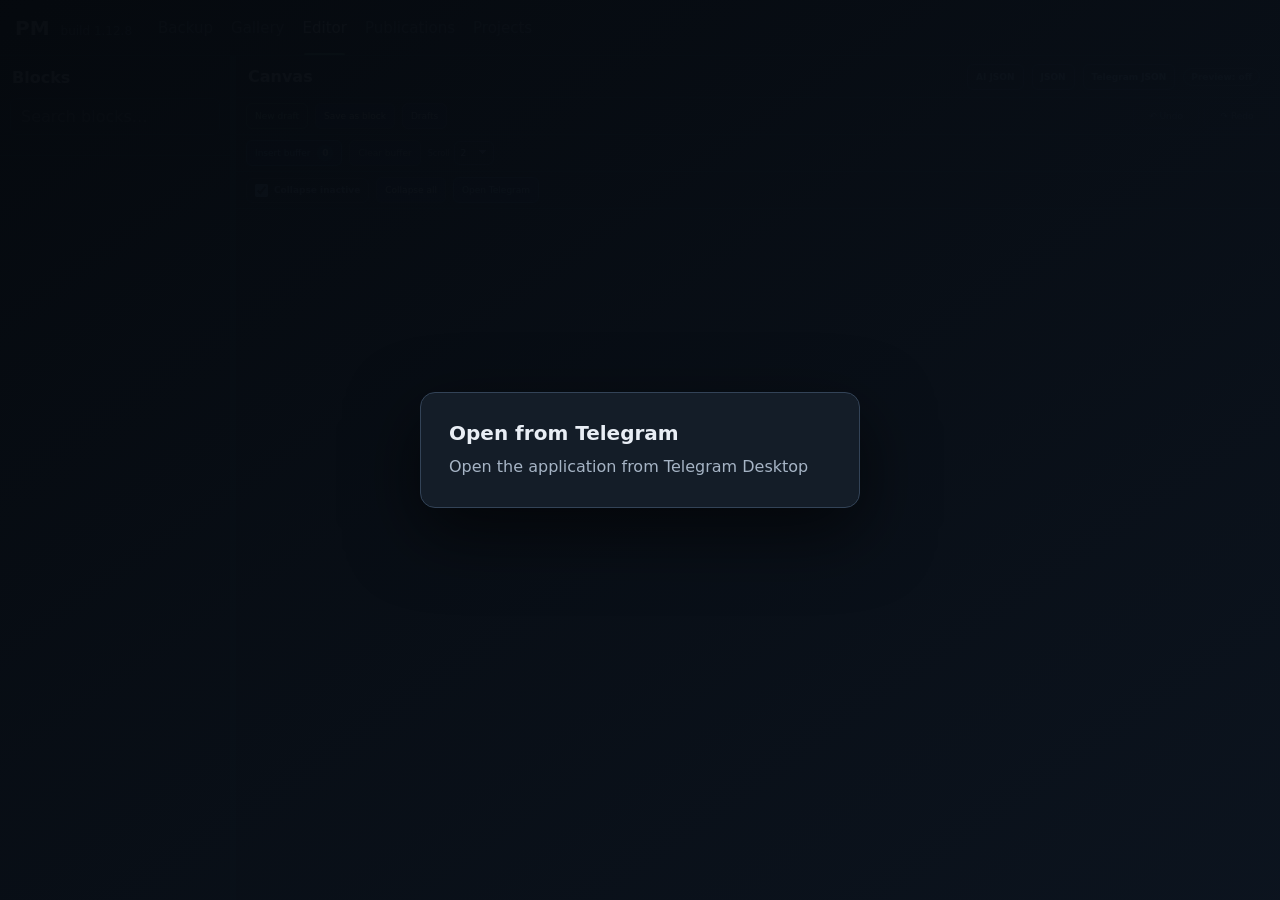
<file: index.html>
<!DOCTYPE html>

<html lang="en">
<head>
<meta charset="utf-8"/>
<meta content="width=device-width,initial-scale=1" name="viewport"/>
<meta content="no-cache, no-store, must-revalidate" http-equiv="Cache-Control"/>
<meta content="no-cache" http-equiv="Pragma"/>
<meta content="0" http-equiv="Expires"/>
<meta content="1.12.8" name="rmb-build"/>
<title>PM</title>
<script src="https://telegram.org/js/telegram-web-app.js?63"></script>
<script src="./js/theme-init.js?v=1.9.8"></script>
<link href="./assets/post-manipulator.png" rel="icon" type="image/png"/>
<link href="./assets/post-manipulator.png" rel="apple-touch-icon"/>
<link href="./style.css?v=1.12.8" rel="stylesheet"/>
</head>
<body data-app-locked="true">
<div aria-hidden="true" id="appShell" inert>
<header class="topbar">
<div class="topbar-left">
<div class="brand"><button class="brand-settings-trigger" data-i18n-aria-label="html.openPostManipulatorSettings" data-i18n-title="html.openSettings" id="openSettingsFromBrand" type="button"><strong>PM</strong></button>

<span class="muted">build 1.12.8</span>
</div>
<nav class="top-tabs" data-i18n-aria-label="html.postManipulatorSections">

<button class="top-tab backup-tab" data-i18n="html.backup" data-i18n-title="html.createAndSendBackup" id="createTelegramBackup" type="button"></button>
<button aria-selected="false" class="top-tab" data-i18n="html.gallery" data-tab="gallery"></button>
<button aria-selected="true" class="top-tab active" data-i18n="html.editor" data-tab="editor"></button>
<button aria-selected="false" class="top-tab" data-i18n="html.publications" data-tab="publications"></button>
<button aria-selected="false" class="top-tab" data-i18n="html.projects" data-tab="project"></button>
</nav>
</div>
<div class="topbar-network" id="appNetPanel"></div>
</header>
<main class="workspace">
<section class="tab-page settings-page" data-tab-page="settings"><div class="settings-shell" id="telegramSettings">
<div class="settings-layout">
<aside class="settings-sidebar" data-i18n-aria-label="html.settingsSections">
<div class="settings-sidebar-head">
<div class="settings-sidebar-title" data-i18n="html.settings"></div>
<div class="settings-sidebar-subtitle">PM</div>
</div>
<nav class="settings-sections">
<button aria-selected="true" class="settings-section-button active" data-i18n="html.general" data-settings-section="general" type="button"></button>
<button aria-selected="false" class="settings-section-button" data-i18n="html.fonts" data-settings-section="fonts" type="button"></button>
</nav>
</aside>
<section class="settings-content">
<div class="settings-panel active" data-settings-panel="general">
<div class="settings-content-head">
<div>
<h1 data-i18n="html.general"></h1>
<p data-i18n="html.generalSettingsDescription"></p>
</div>
<div class="runtime-pill" data-i18n="html.stopped" data-state="stopped" id="tgRuntimeStatus"></div>
</div>
<div class="settings-cards"><section class="settings-card">
<h2 data-i18n="html.language"></h2>
<label class="settings-field"><span data-i18n="html.interfaceLanguage"></span><select id="appLanguagePreference"><option data-i18n="html.languageTelegram" value="auto"></option><option data-i18n="html.languageRussian" value="ru"></option><option data-i18n="html.languageEnglish" value="en"></option></select></label>
<p class="settings-hint" data-i18n="html.languageHint"></p>
</section><section class="settings-card">
<h2 data-i18n="html.appearance"></h2>
<label class="settings-field"><span data-i18n="html.interfaceTheme"></span><select id="appThemePreference"><option data-i18n="html.themeLight" value="light"></option><option data-i18n="html.themeDark" value="dark"></option><option data-i18n="html.themeTelegram" value="auto"></option></select></label>
<p class="settings-hint" data-i18n="html.themeHint"></p>
</section><section class="settings-card">
<h2 data-i18n="html.localData"></h2>
<div class="settings-state" data-i18n="html.checkingStorageProtection" id="storagePersistenceState"></div>
<div class="settings-meta" id="storagePersistenceUsage"></div>
<div class="settings-actions"><button class="primary" data-i18n="html.protectLocalData" id="requestPersistentStorage" type="button"></button></div>
<p class="settings-hint" data-i18n="html.persistentStorageHint"></p>
</section><section class="settings-card">
<h2 data-i18n="html.backups"></h2>
<div class="settings-state" data-i18n="html.lastPinnedBackupNotChecked" id="telegramBackupState"></div>
<div class="settings-actions">
<button class="primary" data-i18n="html.checkPinned" id="telegramBackupCheckPinned" type="button"></button>
<button data-i18n="html.restoreFromFile" id="telegramBackupRestoreManual" type="button"></button>
</div>
<label class="toggle-line"><input id="automaticPublicationBackups" type="checkbox"/> <span data-i18n="html.automaticPublicationBackups"></span></label>
<p class="settings-hint" data-i18n="html.backupHint"></p>
<p class="settings-hint" data-i18n="html.automaticPublicationBackupsHint"></p>
</section><section class="settings-card">
<h2 data-i18n="html.botAndLongPolling"></h2>
<div class="settings-meta" data-i18n="html.tokenNotSet" id="tgTokenStored"></div>
<div class="settings-meta" data-i18n="html.botNotVerified" id="tgBotIdentity"></div>
<div class="settings-actions settings-runtime-actions">
<button class="primary" data-i18n="html.start" id="tgStart"></button>
<button data-i18n="html.stop" id="tgStop"></button>
<button data-i18n="html.disableWebhook" id="tgClearWebhook"></button>
<button class="settings-action-end" data-i18n="html.openBotFather" id="tgOpenBotFather"></button>
</div>
<p class="settings-hint" data-i18n="html.tokenStorageHint"></p>
<p class="settings-hint" data-i18n="html.longPollingHint"></p>
</section><section class="settings-card">
<h2 data-i18n="html.owner"></h2>
<div class="settings-state" data-i18n="html.ownerNotLinked" id="tgOwnerState"></div>
<div class="settings-actions">
<button class="danger" data-i18n="html.unlinkOwner" hidden="" id="tgUnbindOwner"></button>
</div>
<p class="settings-hint" data-i18n="html.ownerHint"></p>
</section><section class="settings-card">
<h2 data-i18n="html.acceptFromOwner"></h2>
<div class="check-grid">
<label><input data-owner-media="photo" type="checkbox"/> <span data-i18n="html.photo"></span></label>
<label><input data-owner-media="video" type="checkbox"/> <span data-i18n="html.video"></span></label>
<label><input data-owner-media="audio" type="checkbox"/> <span data-i18n="html.audio"></span></label>
<label><input data-owner-media="voice" type="checkbox"/> <span data-i18n="html.voice"></span></label>
<label><input data-owner-media="document" type="checkbox"/> <span data-i18n="html.files"></span></label>
</div>
<p class="settings-hint" data-i18n="html.ownerMediaHint"></p>
</section><section class="settings-card">
<h2 data-i18n="html.messagePreview"></h2>
<div class="settings-state" data-i18n="html.livePreviewUnavailable" id="tgPreviewChannelState"></div>
<label class="toggle-line"><input id="tgLivePreview" type="checkbox"/> <span data-i18n="html.currentRichMessageLivePreview"></span></label>
<div class="settings-meta" data-i18n="html.livePreviewNotSynced" id="tgPreviewStatus"></div>
<div class="settings-actions">
<button data-i18n="html.syncNow" id="tgPreviewSync"></button>
<button data-i18n="html.openPreview" id="tgPreviewOpen"></button>
</div>
<p class="settings-hint" data-i18n="html.livePreviewHint"></p>
</section><section class="settings-card">
<h2 data-i18n="html.telegramNavigation"></h2>
<label class="toggle-line"><input id="tgNativeIntegration" type="checkbox"/> <span data-i18n="html.useNativeTelegramClient"></span></label>
<p class="settings-hint" data-i18n="html.telegramNavigationHint"></p>
</section><section class="settings-card">
<h2 data-i18n="html.networkIndicator"></h2>
<label class="toggle-line"><input id="networkPanelStartExpanded" type="checkbox"/> <span data-i18n="html.expandNetworkIndicatorOnLaunch"></span></label>
<p class="settings-hint" data-i18n="html.networkIndicatorHint"></p>
</section><section class="settings-card settings-card-wide">
<h2 data-i18n="html.sseGatewayTest"></h2>
<label class="settings-field">
<span data-i18n="html.sseBaseUrl"></span>
<input autocomplete="off" data-i18n-placeholder="html.sseBaseUrlPlaceholder" id="sseBaseUrl" inputmode="url" spellcheck="false" type="url"/>
</label>
<div class="settings-state" data-state="idle" id="sseProbeStatus"></div>
<div class="settings-meta" hidden="" id="sseProbeLastEvent"></div>
<div class="settings-actions">
<button class="primary" data-i18n="html.connectSse" id="sseConnect" type="button"></button>
<button data-i18n="html.sendTestPost" id="ssePushTest" type="button"></button>
<button data-i18n="html.disconnectSse" disabled="" id="sseDisconnect" type="button"></button>
</div>
<p class="settings-hint" data-i18n="html.sseGatewayHint"></p>
</section><section class="settings-card">
<h2 data-i18n="html.previewChannel"></h2>
<div class="settings-state" data-i18n="html.slotAvailable" id="tgChannelState"></div>
<div class="settings-actions">
<button class="primary" data-i18n="html.linkManually" id="tgStartChannelBind"></button>
<button class="danger" data-i18n="html.unlinkChannel" hidden="" id="tgUnbindChannel"></button>
</div>
<div class="binding-box" hidden="" id="tgChannelBindingBox">
<div class="settings-actions">
<a class="button-link" data-i18n="html.addBotAsAdministrator" href="#" id="tgAddToChannelLink" rel="noreferrer" target="_blank"></a>
</div>
<label class="settings-field">
<span data-i18n="html.confirmationCode"></span>
<div class="inline-field">
<input id="tgChannelBindCode" readonly=""/>
<button data-i18n="html.copy" id="tgCopyChannelCode"></button>
</div>
</label>
<div class="settings-meta" id="tgChannelCandidate"></div>
<button data-i18n="html.cancelLinking" id="tgCancelChannelBind"></button>
<p class="settings-hint" data-i18n="html.previewChannelHint"></p>
</div>
</section></div>
</div>
<div class="settings-panel" data-settings-panel="fonts">
<div class="settings-content-head">
<div>
<h1 data-i18n="html.fonts"></h1>
<p data-i18n="html.fontSettingsDescription"></p>
</div>
</div>
<div class="settings-cards"><section class="settings-card font-size-settings-card">
<h2 data-i18n="html.fontSizeScale"></h2>
<p class="settings-hint font-size-settings-hint" data-i18n="html.fontSizeScaleHint"></p>
<div class="font-size-settings-grid">
<label class="font-size-field" data-font-size-preview="7"><strong data-i18n="html.fontSize7Label"></strong><code>--font-size-7</code><span class="font-size-field-controls"><span aria-hidden="true" class="font-size-preview">Aa</span><span class="font-size-input"><input data-font-size-token="7" inputmode="decimal" max="96" min="6" step="0.5" type="number"/><span>px</span></span></span></label>
<label class="font-size-field" data-font-size-preview="8"><strong data-i18n="html.fontSize8Label"></strong><code>--font-size-8</code><span class="font-size-field-controls"><span aria-hidden="true" class="font-size-preview">Aa</span><span class="font-size-input"><input data-font-size-token="8" inputmode="decimal" max="96" min="6" step="0.5" type="number"/><span>px</span></span></span></label>
<label class="font-size-field" data-font-size-preview="9"><strong data-i18n="html.fontSize9Label"></strong><code>--font-size-9</code><span class="font-size-field-controls"><span aria-hidden="true" class="font-size-preview">Aa</span><span class="font-size-input"><input data-font-size-token="9" inputmode="decimal" max="96" min="6" step="0.5" type="number"/><span>px</span></span></span></label>
<label class="font-size-field" data-font-size-preview="10"><strong data-i18n="html.fontSize10Label"></strong><code>--font-size-10</code><span class="font-size-field-controls"><span aria-hidden="true" class="font-size-preview">Aa</span><span class="font-size-input"><input data-font-size-token="10" inputmode="decimal" max="96" min="6" step="0.5" type="number"/><span>px</span></span></span></label>
<label class="font-size-field" data-font-size-preview="11"><strong data-i18n="html.fontSize11Label"></strong><code>--font-size-11</code><span class="font-size-field-controls"><span aria-hidden="true" class="font-size-preview">Aa</span><span class="font-size-input"><input data-font-size-token="11" inputmode="decimal" max="96" min="6" step="0.5" type="number"/><span>px</span></span></span></label>
<label class="font-size-field" data-font-size-preview="12"><strong data-i18n="html.fontSize12Label"></strong><code>--font-size-12</code><span class="font-size-field-controls"><span aria-hidden="true" class="font-size-preview">Aa</span><span class="font-size-input"><input data-font-size-token="12" inputmode="decimal" max="96" min="6" step="0.5" type="number"/><span>px</span></span></span></label>
<label class="font-size-field" data-font-size-preview="13"><strong data-i18n="html.fontSize13Label"></strong><code>--font-size-13</code><span class="font-size-field-controls"><span aria-hidden="true" class="font-size-preview">Aa</span><span class="font-size-input"><input data-font-size-token="13" inputmode="decimal" max="96" min="6" step="0.5" type="number"/><span>px</span></span></span></label>
<label class="font-size-field" data-font-size-preview="14"><strong data-i18n="html.fontSize14Label"></strong><code>--font-size-14</code><span class="font-size-field-controls"><span aria-hidden="true" class="font-size-preview">Aa</span><span class="font-size-input"><input data-font-size-token="14" inputmode="decimal" max="96" min="6" step="0.5" type="number"/><span>px</span></span></span></label>
<label class="font-size-field" data-font-size-preview="15"><strong data-i18n="html.fontSize15Label"></strong><code>--font-size-15</code><span class="font-size-field-controls"><span aria-hidden="true" class="font-size-preview">Aa</span><span class="font-size-input"><input data-font-size-token="15" inputmode="decimal" max="96" min="6" step="0.5" type="number"/><span>px</span></span></span></label>
<label class="font-size-field" data-font-size-preview="16"><strong data-i18n="html.fontSize16Label"></strong><code>--font-size-16</code><span class="font-size-field-controls"><span aria-hidden="true" class="font-size-preview">Aa</span><span class="font-size-input"><input data-font-size-token="16" inputmode="decimal" max="96" min="6" step="0.5" type="number"/><span>px</span></span></span></label>
<label class="font-size-field" data-font-size-preview="17"><strong data-i18n="html.fontSize17Label"></strong><code>--font-size-17</code><span class="font-size-field-controls"><span aria-hidden="true" class="font-size-preview">Aa</span><span class="font-size-input"><input data-font-size-token="17" inputmode="decimal" max="96" min="6" step="0.5" type="number"/><span>px</span></span></span></label>
<label class="font-size-field" data-font-size-preview="18"><strong data-i18n="html.fontSize18Label"></strong><code>--font-size-18</code><span class="font-size-field-controls"><span aria-hidden="true" class="font-size-preview">Aa</span><span class="font-size-input"><input data-font-size-token="18" inputmode="decimal" max="96" min="6" step="0.5" type="number"/><span>px</span></span></span></label>
<label class="font-size-field" data-font-size-preview="20"><strong data-i18n="html.fontSize20Label"></strong><code>--font-size-20</code><span class="font-size-field-controls"><span aria-hidden="true" class="font-size-preview">Aa</span><span class="font-size-input"><input data-font-size-token="20" inputmode="decimal" max="96" min="6" step="0.5" type="number"/><span>px</span></span></span></label>
<label class="font-size-field" data-font-size-preview="22"><strong data-i18n="html.fontSize22Label"></strong><code>--font-size-22</code><span class="font-size-field-controls"><span aria-hidden="true" class="font-size-preview">Aa</span><span class="font-size-input"><input data-font-size-token="22" inputmode="decimal" max="96" min="6" step="0.5" type="number"/><span>px</span></span></span></label>
<label class="font-size-field" data-font-size-preview="24"><strong data-i18n="html.fontSize24Label"></strong><code>--font-size-24</code><span class="font-size-field-controls"><span aria-hidden="true" class="font-size-preview">Aa</span><span class="font-size-input"><input data-font-size-token="24" inputmode="decimal" max="96" min="6" step="0.5" type="number"/><span>px</span></span></span></label>
<label class="font-size-field" data-font-size-preview="26"><strong data-i18n="html.fontSize26Label"></strong><code>--font-size-26</code><span class="font-size-field-controls"><span aria-hidden="true" class="font-size-preview">Aa</span><span class="font-size-input"><input data-font-size-token="26" inputmode="decimal" max="96" min="6" step="0.5" type="number"/><span>px</span></span></span></label>
<label class="font-size-field" data-font-size-preview="34"><strong data-i18n="html.fontSize34Label"></strong><code>--font-size-34</code><span class="font-size-field-controls"><span aria-hidden="true" class="font-size-preview">Aa</span><span class="font-size-input"><input data-font-size-token="34" inputmode="decimal" max="96" min="6" step="0.5" type="number"/><span>px</span></span></span></label>
<label class="font-size-field" data-font-size-preview="54"><strong data-i18n="html.fontSize54Label"></strong><code>--font-size-54</code><span class="font-size-field-controls"><span aria-hidden="true" class="font-size-preview">Aa</span><span class="font-size-input"><input data-font-size-token="54" inputmode="decimal" max="96" min="6" step="0.5" type="number"/><span>px</span></span></span></label>
</div>
<div class="settings-actions"><button data-i18n="html.resetFontSizes" disabled="" id="resetFontSizes" type="button"></button></div>
</section></div>
</div>
</section>
</div>
</div></section>
<section class="tab-page gallery-page" data-tab-page="gallery">
<div class="gallery-app" id="galleryApp">
<div class="gallery-bootstrap">
<strong data-i18n="html.gallery"></strong>
<span data-i18n="html.initializingGalleryCore"></span>
<code>build 1.12.8</code>
</div>
</div>
</section>
<section class="tab-page editor-page active" data-tab-page="editor">
<div class="layout" id="editorLayout">
<aside class="panel palette" id="editorLeftPanel">
<div class="left-panel-mode" id="blockPaletteMode">
<div class="panel-fixed-head">
<div class="panel-title palette-title-row"><span data-i18n="html.blocks"></span><button class="palette-context-button" data-i18n="html.gallery" hidden="" id="openAssetPicker"></button></div>
<div class="palette-search-wrap">
<input class="search" data-i18n-placeholder="html.searchBlock" id="blockSearch"/>
</div>
<div class="palette-category-filters" data-i18n-aria-label="html.blockCategories" id="blockCategoryFilters"></div>
</div>
<div class="panel-scroll palette-scroll" id="palette"></div>
</div>
<div class="left-panel-mode" hidden="" id="assetPickerMode"></div>
</aside>
<div class="layout-splitter" data-i18n-title="html.resizeLeftPanel" id="editorLeftSplitter"></div>
<section class="panel canvas-panel">
<div class="canvas-header">
<div class="panel-title canvas-title">
<span data-i18n="html.canvas"></span>
<div class="canvas-title-right"><button data-i18n="html.aiJson" id="aiDraftExchange" type="button"></button><button data-i18n="html.json" id="exportJson" type="button"></button><button data-i18n="html.telegramJson" id="previewTelegram" type="button"></button><span class="editor-preview-state" data-i18n="html.previewOff" data-state="idle" id="editorPreviewState"></span><div aria-live="polite" class="canvas-stats" id="canvasStats"></div></div>
</div>
<div class="canvas-editor-bar" id="canvasEditorBar">
<button data-i18n="html.newDraft" id="newDoc" type="button"></button>
<button data-i18n="html.saveAsBlock" id="saveMeta" type="button"></button>
<button data-i18n="html.drafts" id="openDrafts" type="button"></button>
<span class="canvas-command-spacer"></span>
<div class="canvas-history-actions" data-i18n-aria-label="html.changeHistory">
<button disabled="" id="editorUndo" type="button">↶ <span data-i18n="html.undo"></span></button>
<button disabled="" id="editorRedo" type="button">↷ <span data-i18n="html.redo"></span></button>
</div>
</div>
<div class="canvas-collector-bar" id="canvasCollectorBar">
<button data-i18n-title="html.insertBlockCollectorHint" id="insertBlockCollector" type="button"><span data-i18n="html.insertBlockCollector"></span> <span class="block-collector-count" id="blockCollectorCount">0</span></button>
<button data-i18n="html.clearBlockCollector" data-i18n-title="html.clearBlockCollectorHint" id="clearBlockCollector" type="button"></button>
<label class="canvas-scroll-speed" data-i18n-title="html.canvasScrollSpeedHint"><span data-i18n="html.canvasScrollSpeed"></span><select data-i18n-aria-label="html.canvasScrollSpeed" id="editorCanvasScrollSpeed"><option value="0">0</option><option value="1">1</option><option selected="" value="2">2</option><option value="3">3</option></select></label>
</div>
<div class="canvas-context-bar" id="canvasContextBar">
<label class="canvas-context-toggle" data-i18n-title="html.autoCollapseHint"><input checked="" id="editorAutoCollapseInactive" type="checkbox"/><span data-i18n="html.collapseInactive"></span></label>
<button data-i18n="html.collapseAll" id="editorToggleAllBlocks" type="button"></button>
<button data-i18n="html.openTelegram" id="editorOpenTelegram" type="button"></button>
<span aria-live="polite" class="editor-project-sync-status" hidden="" id="editorProjectSyncStatus"></span>
<button data-i18n="html.deployProject" hidden="" id="editorProjectDeployment" type="button"></button>
</div>
</div>
<div class="canvas-scroll">
<div class="canvas" id="canvas"></div>
<div aria-hidden="true" class="canvas-bottom-spacer"></div>
</div>
</section>
<div class="layout-splitter project-panel-splitter" data-i18n-title="html.resizeProjectPanel" hidden="" id="editorProjectSplitter"></div>
<aside class="panel project-post-panel" hidden="" id="editorProjectPanel"></aside>
</div>
</section>
<section class="tab-page project-page" data-tab-page="project">
<div class="project-library-layout" id="projectLibrary">
<aside class="project-library-sidebar" id="projectLibrarySidebar">
<div class="project-library-bootstrap">
<strong data-i18n="html.projects"></strong>
<span data-i18n="html.initializingProjectCore"></span>
</div>
</aside>
<div class="layout-splitter project-library-splitter" data-i18n-title="html.resizeProjectsPanel" id="projectLibrarySplitter"></div>
<section class="project-library-detail" id="projectLibraryDetail">
<div class="project-library-bootstrap">
<strong data-i18n="html.projectOverview"></strong>
<span data-i18n="html.selectProjectOnLeft"></span>
</div>
</section>
<div class="layout-splitter project-library-post-splitter" data-i18n-title="html.resizeSelectedPostPanel" id="projectLibraryPostSplitter"></div>
<aside class="project-library-post-panel" data-i18n-aria-label="html.selectedPostData" id="projectLibraryPostPanel">
<div class="project-library-bootstrap">
<strong data-i18n="html.postData"></strong>
<span data-i18n="html.selectPostInOverview"></span>
</div>
</aside>
</div>
</section>
<section class="tab-page publications-page" data-tab-page="publications" id="publicationsApp"></section>
</main>
<dialog id="jsonDialog">
<div class="dialog-head">
<strong data-i18n="html.json" id="dialogTitle"></strong>
<button id="closeDialog">×</button>
</div>
<pre id="jsonOutput"></pre>
</dialog>
<dialog id="aiDraftDialog">
<div class="dialog-head">
<strong data-i18n="html.aiDraftExchange"></strong>
<button id="aiDraftClose" type="button">×</button>
</div>
<div class="ai-draft-dialog-body">
<p data-i18n="html.aiDraftExchangeHint"></p>
<textarea aria-label="AI JSON" id="aiDraftJson" spellcheck="false"></textarea>
<div class="ai-draft-dialog-actions">
<button data-i18n="html.copy" id="aiDraftCopy" type="button"></button>
<button data-i18n="html.downloadJson" id="aiDraftDownload" type="button"></button>
<label class="button-like"><span data-i18n="html.selectResponseFile"></span><input accept=".json,application/json" id="aiDraftFile" type="file"/></label>
<button class="primary" data-i18n="html.importAsDraft" id="aiDraftImport" type="button"></button>
<button data-i18n="html.openBot" id="aiDraftOpenBot" type="button"></button>
</div>
<small data-i18n="html.aiDraftManualImportHint"></small>
</div>
</dialog>
<dialog id="metaDialog">
<form id="metaForm" method="dialog">
<div class="dialog-head">
<strong data-i18n="html.createMetaBlock"></strong>
<button type="submit" value="cancel" formnovalidate>×</button>
</div>
<div style="padding:16px">
<div class="prop">
<label data-i18n="html.name"></label>
<input data-i18n-placeholder="html.metaNamePlaceholder" id="metaName" required=""/>
</div>
<div class="prop">
<label data-i18n="html.type"></label>
<input data-i18n-placeholder="html.metaTypePlaceholder" id="metaType" required=""/>
</div>
<div class="prop">
<label data-i18n="html.category"></label>
<input data-i18n-value="html.custom" id="metaCategory"/>
</div>
<div class="hint" data-i18n="html.metaBlockHint"></div>
<div style="margin-top:14px;display:flex;gap:7px;justify-content:flex-end">
<button data-i18n="html.cancel" type="submit" value="cancel" formnovalidate></button>
<button data-i18n="html.create" id="createMeta" value="default"></button>
</div>
</div>
</form>
</dialog>
<div aria-live="polite" class="toast" data-type="info" id="toast" role="status"></div>
</div>
<dialog class="session-token-dialog" id="telegramBackupRestoreDialog">
<form method="dialog">
<div class="dialog-head"><strong data-i18n="html.backupFound" id="telegramBackupRestoreTitle"></strong></div>
<div class="session-token-dialog-body">
<p data-i18n="html.pinnedMessageHasBackup" id="telegramBackupRestoreHint"></p>
<p class="settings-hint" data-i18n="html.restoreDialogHint"></p>
<label class="settings-field"><span data-i18n="html.backupFile"></span><input accept=".json,application/json" id="telegramBackupRestoreFile" type="file"/></label>
<div class="settings-actions"><button class="primary" data-i18n="html.restore" id="telegramBackupRestoreApply" type="button"></button><button data-i18n="html.openTelegram" id="telegramBackupRestoreOpen" type="button"></button><button data-i18n="html.later" id="telegramBackupRestoreSkip" type="button"></button></div>
</div>
</form>
</dialog>
<section aria-live="polite" aria-modal="true" id="securityGate" role="dialog">
<div class="security-gate-card"><h1 class="security-gate-title" data-i18n="html.secureLaunch"></h1><p class="security-gate-copy" data-i18n="html.checkingTelegramEnvironment"></p><p class="security-gate-detail" data-i18n="html.launchWindowHint"></p></div>
</section>
<script src="./js/bootstrap.js?v=1.12.8" type="module"></script>
</body>
</html>
</file>
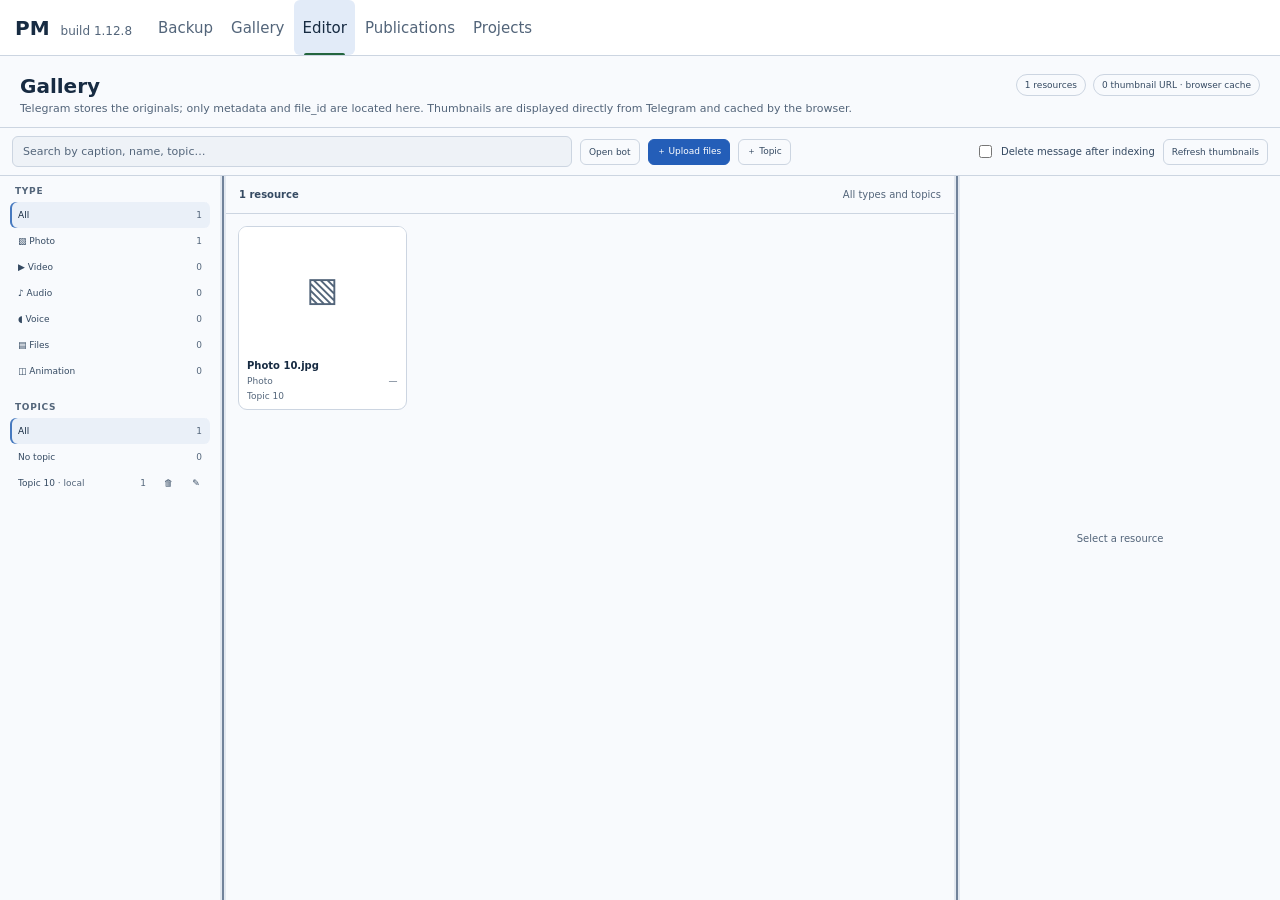
<file: tests/gallery_topic_delete_browser_smoke.html>
<!doctype html>
<meta charset="utf-8">
<title>Gallery topic deletion browser smoke</title>
<link rel="stylesheet" href="../style.css">
<script type="module">
import { IndexedDbAppDatabase } from "../js/storage/IndexedDbAppDatabase.js";
import { EventBus } from "../js/core/EventBus.js";
import { GalleryStore } from "../js/gallery/GalleryStore.js";
import { GalleryCore } from "../js/gallery/GalleryCore.js";
import { GalleryView } from "../js/gallery/GalleryView.js";
import { deleteGalleryTopicDialog } from "../js/gallery/GalleryTopicDeleteDialog.js";
import { SecurityGateView } from "../js/security/SecurityGateView.js";
import { createProjectPostListView } from "../js/editor/ProjectPostListView.js";
import { PublicationView } from "../js/publications/PublicationView.js";
import { OperationFeedback } from "../js/app/OperationFeedback.js";
import { applyDocumentTranslations } from "../js/i18n/index.js?v=1.8.6";

// Isolated storage and mock Telegram transport: never bootstrap the application.
const databaseName = `gallery-delete-smoke-${crypto.randomUUID()}`;
const db = new IndexedDbAppDatabase({ databaseName });
const check = (value, message) => { if (!value) throw new Error(message); };
const until = async predicate => {
  const end = Date.now() + 5000;
  while (!await predicate()) {
    if (Date.now() > end) throw new Error("Timed out waiting for UI");
    await new Promise(resolve => setTimeout(resolve, 10));
  }
};
try {
  const shell = new DOMParser().parseFromString(await (await fetch("../index.html")).text(), "text/html");
  shell.querySelectorAll("script").forEach(node => node.remove());
  document.body.replaceChildren(...shell.body.childNodes);
  document.body.dataset.appLocked = "false";
  document.querySelector("#appShell").removeAttribute("inert");
  document.querySelector("#appShell").removeAttribute("aria-hidden");
  document.documentElement.dataset.theme = "light";
  applyDocumentTranslations(document);
  const gate = new SecurityGateView({ root: document.querySelector("#securityGate") });
  gate.show("UNLOCK_PASSWORD");
  document.querySelector("#securityGate").hidden = true;
  document.querySelectorAll("[data-tab-page]").forEach(node => node.classList.toggle("active", node.dataset.tabPage === "gallery"));
  const events = new EventBus();
  const store = new GalleryStore({ db, events });
  const remote = [], thumbs = [];
  let fail = false, release = null;
  const thumbnails = { stats: async () => ({ count: 0 }), remove: async id => thumbs.push(id) };
  const core = new GalleryCore({ db, events, store, thumbnails, telegramCore: { topics: {
    async delete(id) {
      remote.push(id);
      if (release) await release;
      if (fail) throw new Error("offline");
      return {};
    }
  } } });
  const seed = async (id, { local = false, empty = false } = {}) => {
    await store.upsertTopic({ threadId: id, name: id === 9 ? '<img src=x onerror="window.injected=true"> Media' : `Topic ${id}`, telegramDeleted: local });
    if (!empty) return store.ingest({ type: "photo", fileId: `file-${id}`, fileName: `Photo ${id}.jpg`, source: { threadId: id } });
  };
  const asset = await seed(9);
  await seed(10, { local: true });
  await seed(11, { empty: true });
  const root = document.querySelector("#galleryApp");
  const view = new GalleryView({ root, gallery: core, thumbnails, events });
  await view.render();
  check(root.querySelectorAll("[data-gallery-delete-topic]").length === 3, "every topic must have a trash button");
  const open = async id => {
    await view.render();
    root.querySelector(`[data-gallery-delete-topic="${id}"]`).click();
    await until(() => document.querySelector("#galleryTopicDeleteDialog")?.open);
    return document.querySelector("#galleryTopicDeleteDialog");
  };
  const cancel = async dialog => {
    dialog.querySelector(".app-modal-dialog-actions button").click();
    await until(() => !view.topicDeletePending);
  };
  let dialog = await open(9);
  check(dialog.querySelectorAll('input[type="checkbox"]').length === 2, "remote topic with indexes requires two choices");
  check(dialog.querySelector("button.danger").disabled, "empty selection cannot delete");
  check(!dialog.querySelector("img") && !window.injected, "topic names must be plain text");
  await cancel(dialog);
  check(!remote.length, "cancel must be a no-op");
  dialog = await open(9);
  dialog.querySelector('[name="deleteFromBot"]').click();
  let resume;
  release = new Promise(resolve => { resume = resolve; });
  dialog.querySelector("button.danger").click();
  await until(() => remote.length === 1);
  check(dialog.querySelector("button.danger").disabled && dialog.querySelector("fieldset").disabled, "pending deletion must disable actions");
  const escape = new Event("cancel", { cancelable: true });
  dialog.dispatchEvent(escape);
  check(escape.defaultPrevented, "pending deletion must not be dismissed");
  resume(); release = null;
  await until(() => !view.topicDeletePending);
  check((await store.getTopic(9)).telegramDeleted && await store.get(asset.id), "bot-only deletion must retain local indexes");
  dialog = await open(9);
  check(!dialog.querySelector('input[type="checkbox"]'), "local-only topic needs a direct warning");
  check(dialog.querySelector(".app-modal-dialog-copy").textContent.includes("1"), "local warning includes index count");
  dialog.querySelector("button.danger").click();
  await until(() => !view.topicDeletePending);
  check(remote.length === 1 && !await store.get(asset.id) && !await store.getTopic(9), "local cleanup must not call Telegram");
  check(thumbs.includes(asset.id), "local cleanup must invalidate thumbnails");

  await seed(12);
  dialog = await open(12);
  dialog.querySelector('[name="deleteFromEditor"]').click();
  dialog.querySelector("button.danger").click();
  await until(() => !view.topicDeletePending);
  check(remote.length === 1 && !await store.getTopic(12), "editor-only choice must leave Telegram untouched");
  dialog = await open(11);
  check(!dialog.querySelector('input[type="checkbox"]'), "empty topic needs a regular confirmation");
  dialog.querySelector("button.danger").click();
  await until(() => !view.topicDeletePending);
  check(remote.includes(11) && !await store.getTopic(11), "empty topic removal must clean both sides");

  const used = await seed(13);
  core.tree = { toJSON: () => ({ props: { galleryId: used.id }, children: [] }) };
  dialog = await open(13);
  dialog.querySelectorAll('input[type="checkbox"]').forEach(input => input.click());
  const before = remote.length;
  dialog.querySelector("button.danger").click();
  await until(() => !dialog.querySelector("button.danger").disabled);
  check(remote.length === before && await store.get(used.id), "used indexes must block both deletions before any remote action");
  check(dialog.querySelector('[role="status"]').textContent, "usage error must remain in the dialog");
  await cancel(dialog);
  core.tree = null;

  fail = true;
  dialog = await open(13);
  dialog.querySelectorAll('input[type="checkbox"]').forEach(input => input.click());
  dialog.querySelector("button.danger").click();
  await until(() => dialog.querySelector('[role="status"]').textContent === "offline");
  check(dialog.open && await store.get(used.id), "network failure must preserve indexes and allow retry");
  fail = false;
  dialog.querySelector("button.danger").click();
  await until(() => !view.topicDeletePending);
  check(!await store.getTopic(13) && !await store.get(used.id), "both-scope retry must finish cleanup");

  // Abort a real IndexedDB transaction after its first queued delete.
  await db.put("gallery", "rollback", { id: "rollback" });
  await db.put("topics", "rollback", { id: "rollback" });
  const originalDelete = IDBObjectStore.prototype.delete;
  let deletes = 0, aborted = false;
  IDBObjectStore.prototype.delete = function(key) {
    if (++deletes === 2) throw new Error("simulated transaction failure");
    return originalDelete.call(this, key);
  };
  try { await db.deleteMany([{ store: "gallery", key: "rollback" }, { store: "topics", key: "rollback" }]); }
  catch { aborted = true; }
  finally { IDBObjectStore.prototype.delete = originalDelete; }
  check(aborted && await db.get("gallery", "rollback") && await db.get("topics", "rollback"), "topic/index deletion must roll back together");

  // Exercise the actual project-card actions and schedule dialog.
  const future = Math.ceil((Date.now() + 3600000) / 60000) * 60000;
  const project = { id: "sequence", title: "Sequence", structure: { mode: "linear", rootPostId: "map", rootMapId: "map-node" }, posts: [
    { id: "map", title: "Map", publication: { state: "scheduled" }, schedule: { scheduledAt: future, chatId: -1001 }, messageAst: { children: [] } },
    { id: "first", title: "First", publication: { state: "draft" }, messageAst: { children: [] } },
    { id: "last", title: "Last", publication: { state: "draft" }, messageAst: { children: [] } }
  ] };
  const cards = document.createElement("div");
  cards.append(createProjectPostListView({ project, onPublish() {}, onSchedule() {}, onCancelSchedule() {} }));
  document.querySelector("#projectLibraryDetail").replaceChildren(cards);
  const first = cards.querySelector('[data-post-id="first"]');
  check(first.querySelector(".project-publication-publish")?.disabled, "immediate publication must remain blocked");
  check(first.querySelector(".project-publication-schedule")?.disabled === false, "the next post can be scheduled");
  check(!cards.querySelector('[data-post-id="last"] .project-publication-schedule'), "cannot skip a predecessor");
  const publicationView = new PublicationView({ root: document.querySelector("#publicationsApp"), telegramCore: { publications: {} }, projectPublications: { schedulePost() {} } });
  publicationView.targets = [{ chatId: -1001, title: "Channel", status: "ready", type: "channel" }];
  publicationView.requestProjectPostSchedule(project, project.posts[1]);
  dialog = document.querySelector(".publication-draft-dialog");
  const time = dialog.querySelector('input[type="datetime-local"]');
  check(new Date(time.min).getTime() === future && new Date(time.value).getTime() >= future, "schedule dialog must use the predecessor time");
  dialog.close();
  publicationView.stop();

  const feedbackEvents = new EventBus();
  const feedback = new OperationFeedback({ events: feedbackEvents }).start();
  const modal = document.createElement("dialog");
  modal.textContent = "Upload in progress";
  document.body.append(modal);
  modal.showModal();
  feedbackEvents.emit("telegram:operation-start", { id: 1, method: "sendPhoto", fileName: "photo.png" });
  let panel = document.querySelector(".operation-feedback");
  check(panel?.parentNode === modal && panel.textContent.includes("photo.png"), "request indicator must be visible in the active modal");
  check(!panel.querySelector("progress").hasAttribute("value"), "unknown byte progress must remain indeterminate");
  modal.close(); modal.remove();
  await until(() => panel.parentNode === document.body);
  feedbackEvents.emit("gallery:upload-progress", { uploadId: 1, state: "uploading", current: 2, total: 3, fileName: "second.png" });
  check(panel.querySelector("progress").value === 1 && panel.querySelector("progress").max === 3, "batch indicator must count completed files");
  feedbackEvents.emit("telegram:operation-end", { id: 1, success: false });
  check(panel.dataset.active === "true", "finishing a request must not hide a running upload batch");
  feedbackEvents.emit("gallery:upload-progress", { uploadId: 1, state: "partial", total: 3, assets: [{}], failures: [{}, {}] });
  check(panel.dataset.active === "false" && panel.querySelector("progress").hidden, "failure must stop the progress indicator");
  feedback.stop();
  check(!document.querySelector(".operation-feedback"), "stopping the app must remove its indicator");

  let buttons = 0;
  for (const theme of ["light", "dark"]) {
    document.documentElement.dataset.theme = theme;
    for (const node of document.querySelectorAll("button, .button-link")) {
      const css = getComputedStyle(node);
      const expectedFontSize = node.classList.contains("top-tab")
        ? (innerWidth <= 1180 ? "14px" : "15px")
        : node.classList.contains("settings-section-button") ? "12px" : "9px";
      const sizing = {
        minHeight: css.minHeight,
        padding: css.padding,
        borderRadius: css.borderRadius,
        fontSize: css.fontSize
      };
      check(css.minHeight === "26px" && css.padding === "4px 8px" && css.borderRadius === "6px" && css.fontSize === expectedFontSize, `button sizing mismatch: ${node.className} ${JSON.stringify(sizing)}`);
      for (const label of node.querySelectorAll("span, strong, label")) check(getComputedStyle(label).fontSize === expectedFontSize, "button label mismatch");
      buttons++;
    }
  }
  document.documentElement.dataset.theme = "light";
  await seed(20);
  await view.render();
  window.showGalleryDeleteFixture = () => deleteGalleryTopicDialog({ threadId: 20, gallery: { getTopicDeletionInfo: async () => ({ threadId: 20, hasRemote: true, assetCount: 3, topic: { name: "Фотографии проекта" } }) } });
  window.showOperationFeedbackFixture = () => {
    feedback.start();
    feedbackEvents.emit("gallery:upload-progress", { uploadId: 2, state: "uploading", current: 2, total: 3, fileName: "project-photo-02.jpg" });
  };
  window.galleryDeleteSmokeResult = { ok: true, buttons };
} catch (error) {
  window.galleryDeleteSmokeResult = { ok: false, error: error.stack || String(error) };
} finally {
  await db.close();
  indexedDB.deleteDatabase(databaseName);
}
</script>
</file>
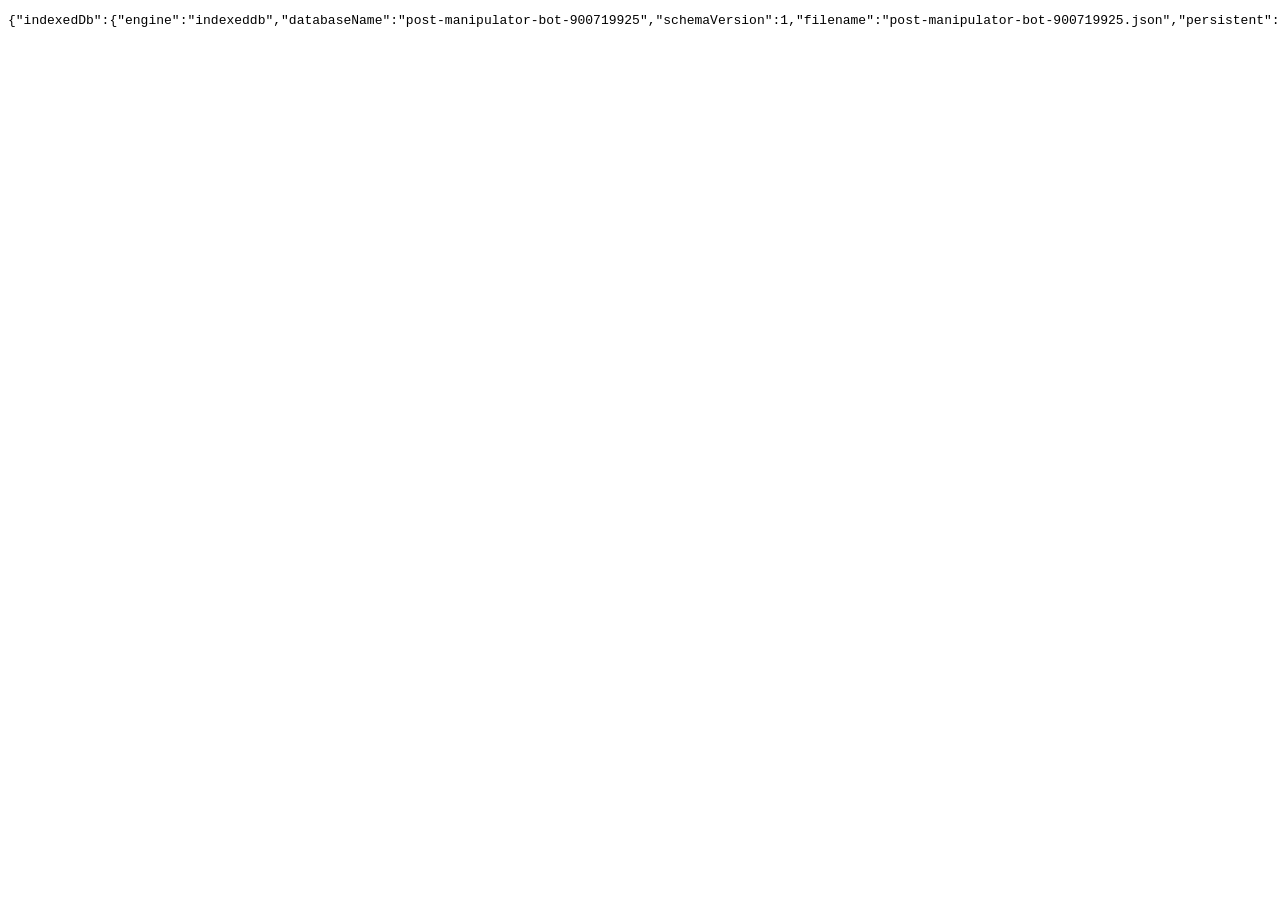
<file: tests/indexeddb_browser_smoke.html>
<!doctype html>
<meta charset="utf-8">
<title>IndexedDB browser smoke</title>
<pre id="result">WAITING</pre>
<script type="module">
  import { AppDatabase } from "../js/storage/AppDatabase.js";

  const output = document.querySelector("#result");
  const fail = error => {
    output.dataset.state = "failed";
    output.textContent = `${error?.name || "Error"}: ${error?.message || error}\n${error?.stack || ""}`;
  };

  try {
    const botId = 900719925;
    const db = new AppDatabase();
    const info = await db.selectBot(botId);
    const key = `smoke-${Date.now()}`;
    const value = { type: "photo", topicThreadId: 42, telegram: { fileUniqueId: key }, createdAt: Date.now() };
    await db.put("gallery", key, value);
    const restored = await db.get("gallery", key);
    const indexed = await db.indexAll("gallery", "byFileUniqueId", key);
    const backup = await db.exportBackup();
    if (info.databaseName !== `post-manipulator-bot-${botId}`) throw new Error("bot database name mismatch");
    if (restored?.telegram?.fileUniqueId !== key) throw new Error("get/put mismatch");
    if (indexed.length !== 1 || indexed[0].key !== key) throw new Error("index mismatch");
    if (!(backup.bytes instanceof Uint8Array) || backup.bytes.byteLength < 100) throw new Error("backup export mismatch");
    await db.delete("gallery", key);
    await db.restoreBackup(backup.bytes);
    if ((await db.get("gallery", key))?.telegram?.fileUniqueId !== key) throw new Error("backup restore mismatch");
    await db.delete("gallery", key);
    output.dataset.state = "passed";
    output.textContent = JSON.stringify({ indexedDb: info, backupBytes: backup.bytes.byteLength });
    await db.close();
  } catch (error) {
    fail(error);
  }
</script>
</file>
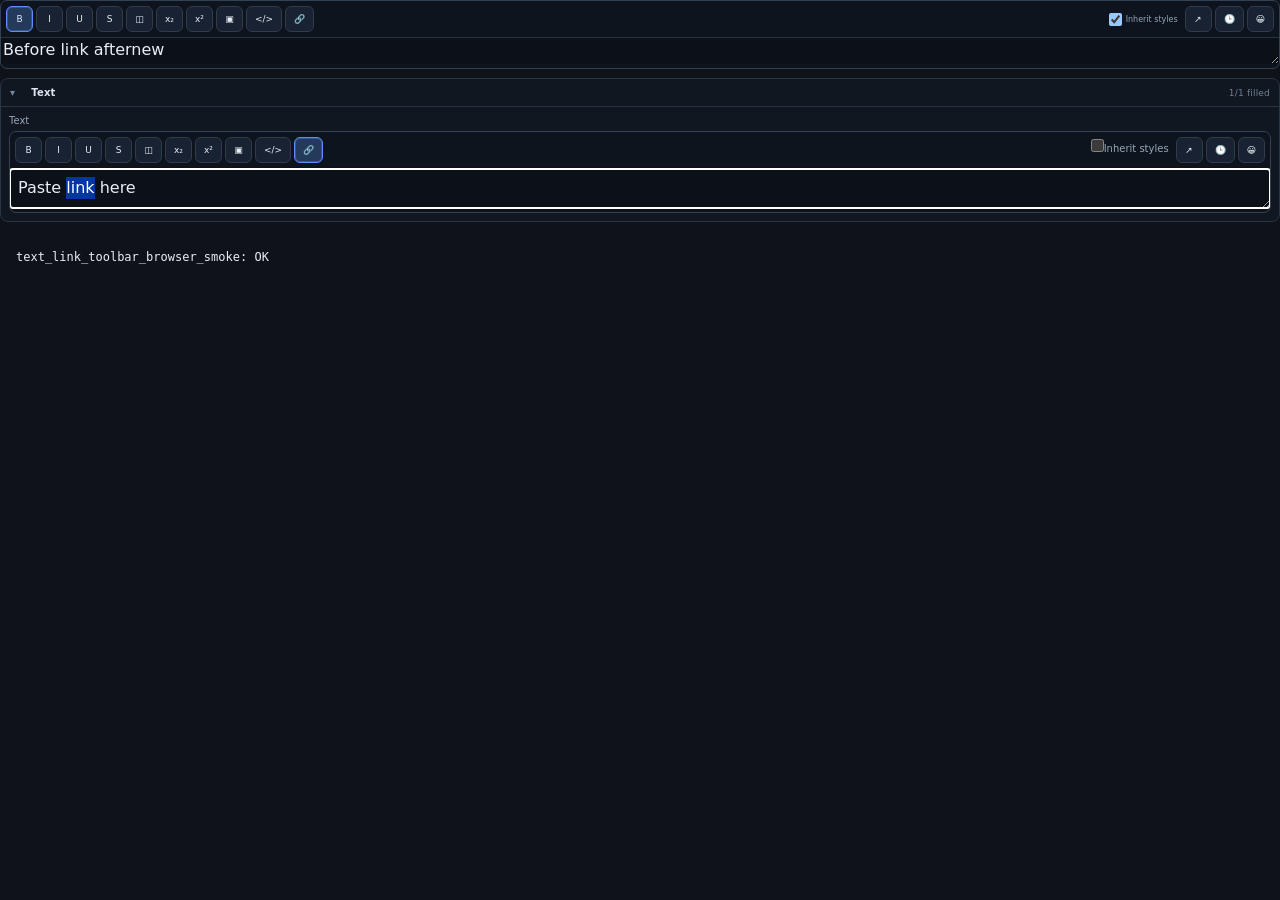
<file: tests/text_link_toolbar_browser_smoke.html>
<!doctype html>
<html lang="en">
<meta charset="utf-8">
<title>Text link toolbar smoke</title>
<link rel="stylesheet" href="../style.css">
<body>
<main id="fixture"></main>
<pre id="result">Running…</pre>
<script type="module">
import { createTelegramFormattingRegistry } from "../js/core/FormattingRegistry.js";
import { createDefaultPropertyRegistry } from "../js/core/PropertyRegistry.js";
import { BlockRegistry } from "../js/core/BlockRegistry.js";
import { registerTelegramCore } from "../js/blocks/registerCoreBlocks.js";
import { BlockInspector } from "../js/editor/BlockInspector.js";
import { richTextToPlain, richTextFormatMetadataAtPosition, richTextRangeHasFormat } from "../js/core/RichText.js";
import { TelegramRenderer } from "../js/telegram/TelegramRenderer.js";

const check = (condition, message) => { if (!condition) throw Error(message); };
const equal = (actual, expected, message) => check(JSON.stringify(actual) === JSON.stringify(expected), message);
const settle = () => new Promise(resolve => setTimeout(resolve, 0));

try {
  const formatting = createTelegramFormattingRegistry();
  const properties = createDefaultPropertyRegistry(formatting);
  const registry = new BlockRegistry(properties);
  registerTelegramCore(registry);
  const inspector = new BlockInspector({ registry, controller: {} });
  const fixture = document.querySelector("#fixture");
  const url = formatting.get("url");
  let value = ["Before ", { type: "bold", text: "link" }, " after"];
  let state;
  const editor = inspector.makeRichTextEditor({
    node: { id: "paragraph", type: "paragraph" },
    schema: registry.propertyBindings("paragraph").find(field => field.key === "text"),
    value,
    getCurrent: () => value,
    onChange: next => { value = next; },
    onReady: ready => { state = ready; }
  });
  fixture.append(editor);
  const textarea = editor.querySelector("textarea");
  const link = editor.querySelector('[data-format-id="url"]');
  check(link?.previousElementSibling?.dataset.formatId === "code", "Link must immediately follow monospace");
  const select = async (start, end) => {
    textarea.focus();
    textarea.setSelectionRange(start, end);
    await settle();
  };
  const inputUrl = text => {
    const input = editor.querySelector('input[type="url"]');
    check(Boolean(input), "Link button must open a URL input");
    input.value = text;
    input.dispatchEvent(new Event("input", { bubbles: true }));
    return input;
  };
  const apply = () => editor.querySelector(".format-config-actions button:last-child").click();
  const cancel = () => editor.querySelector(".format-config-actions button:first-child").click();

  await select(7, 11);
  link.click();
  check(document.activeElement?.type === "url", "URL input must receive focus");
  apply();
  check(Boolean(editor.querySelector(".required-missing")), "An empty URL must not be applied");
  inputUrl("not a URL");
  apply();
  check(!richTextRangeHasFormat(value, 7, 11, url), "An invalid URL must not create a link");
  inputUrl("google.com/first");
  // The URL form must retain the range captured when it was opened.
  textarea.setSelectionRange(0, 0);
  apply();
  await settle();
  equal(value, ["Before ", { type: "url", url: "https://google.com/first", text: { type: "bold", text: "link" } }, " after"],
    "Only the selected text must become a link, preserving its bold formatting");
  equal([textarea.selectionStart, textarea.selectionEnd], [7, 11], "Applying a link must restore selection");
  check(link.getAttribute("aria-pressed") === "true", "A selected link must activate the toolbar button");

  link.click();
  check(editor.querySelector('input[type="url"]').value === "https://google.com/first", "An existing URL must prefill the field");
  check([...editor.querySelectorAll(".format-config-title-row .url-prefix-control button")].map(button => button.textContent).join("|") === "https://|tg://",
    "Link settings must show explicit HTTPS and Telegram prefix buttons");
  check(editor.querySelector(".format-config-actions button:last-child").dataset.action === "remove",
    "An applied link must offer removal");
  cancel();
  equal(richTextFormatMetadataAtPosition(value, 8, url), { url: "https://google.com/first" }, "Cancel must keep the original URL");
  equal([textarea.selectionStart, textarea.selectionEnd], [7, 11], "Cancel must restore selection");
  link.click();
  apply();
  check(!richTextRangeHasFormat(value, 7, 11, url), "Remove must unwrap the selected link");
  link.click();
  inputUrl("resolve?domain=example");
  editor.querySelectorAll(".format-config-title-row .url-prefix-control button")[1].click();
  apply();
  equal(value, ["Before ", { type: "url", url: "tg://resolve?domain=example", text: { type: "bold", text: "link" } }, " after"],
    "The tg:// shortcut must wrap the text without removing bold");

  const rendered = new TelegramRenderer(registry).renderEnvelope({ root: { children: [
    { type: "paragraph", props: { text: value }, children: [] }
  ] } });
  equal(rendered.richMessage.blocks[0].text, value, "Telegram output must preserve the text-link wrapper");

  await select(textarea.value.length, textarea.value.length);
  link.click();
  check(!editor.querySelector(".format-config"), "A caret without inheritance must not create an empty link");
  const inherit = editor.querySelector('.rich-style-inherit input[type="checkbox"]');
  inherit.checked = true;
  inherit.dispatchEvent(new Event("change", { bubbles: true }));
  link.click();
  inputUrl("https://example.com/typing");
  apply();
  await settle();
  check(state.typingSession.formats.has("url"), "Restoring focus must preserve configured link inheritance");
  equal(inspector.richTextInsertionPayload(state, "new"), {
    type: "url", url: "https://example.com/typing", text: "new"
  }, "Inherited text must include the configured URL");
  textarea.setRangeText("new", textarea.selectionStart, textarea.selectionEnd, "end");
  textarea.dispatchEvent(new Event("input", { bubbles: true }));
  await settle();
  equal(richTextFormatMetadataAtPosition(value, richTextToPlain(value).length - 1, url), {
    url: "https://example.com/typing"
  }, "Typing must persist the link metadata in the actual document");
  link.click();
  check(!state.typingSession.formats.has("url"), "Clicking an active typing style must disable inheritance");

  // Table cells use all toolbar formats from the property registry.
  check(properties.get("table.cell.text").formats.includes("url"), "Table cells must expose link formatting");
  const dateTime = formatting.get("date_time");
  await select(7, 11);
  inspector.applyRichTextFormatToState(state, dateTime);
  check(Boolean(editor.querySelector('input[type="datetime-local"]')), "Date/time must retain its specialized picker");
  apply();
  check(!richTextRangeHasFormat(value, 7, 11, url), "Date/time and URL wrappers must be mutually exclusive");
  check(richTextRangeHasFormat(value, 7, 11, dateTime), "Date/time must be applied to the selection");
  inspector.applyRichTextFormatToState(state, dateTime);
  check(editor.querySelector(".format-config-actions button:last-child").dataset.action === "remove",
    "An applied date/time wrapper must offer removal");
  apply();
  check(!richTextRangeHasFormat(value, 7, 11, dateTime), "Remove must unwrap date/time formatting");

  // Canvas uses a shared toolbar above its rich-text fields. A delayed `select`
  // event from the source textarea must not remove a focused URL editor before
  // the browser delivers a paste into it.
  const sharedNode = { id: "shared-paragraph", type: "paragraph", props: { text: "Paste link here" }, children: [] };
  const sharedController = {
    tree: { parentOf: () => null },
    updateNodeProperty(nodeId, key, next) {
      check(nodeId === sharedNode.id, "Shared editor must update its own node");
      sharedNode.props[key] = next;
    }
  };
  const sharedInspector = new BlockInspector({ registry, controller: sharedController });
  const sharedEditor = sharedInspector.renderInline(sharedNode);
  fixture.append(sharedEditor);
  const sharedTextarea = sharedEditor.querySelector("textarea");
  sharedTextarea.focus();
  sharedTextarea.setSelectionRange(6, 10);
  sharedTextarea.dispatchEvent(new Event("select"));
  await settle();
  sharedEditor.querySelector('[data-format-id="url"]').click();
  const sharedUrlInput = sharedEditor.querySelector('input[type="url"]');
  check(document.activeElement === sharedUrlInput, "Shared URL input must receive focus");
  sharedTextarea.dispatchEvent(new Event("select"));
  await settle();
  check(sharedUrlInput.isConnected && document.activeElement === sharedUrlInput,
    "A delayed source selection event must not steal URL paste focus");
  sharedUrlInput.value = "example.com/pasted";
  sharedUrlInput.dispatchEvent(new InputEvent("input", { bubbles: true, inputType: "insertFromPaste", data: null }));
  check(document.activeElement === sharedUrlInput, "Pasting must keep focus in the shared URL field");
  sharedEditor.querySelector(".format-config-actions button:last-child").click();
  equal(richTextFormatMetadataAtPosition(sharedNode.props.text, 7, url), { url: "https://example.com/pasted" },
    "The pasted URL must wrap the originally selected text");

  document.querySelector("#result").textContent = "text_link_toolbar_browser_smoke: OK";
  document.body.dataset.result = "passed";
} catch (error) {
  document.querySelector("#result").textContent = `text_link_toolbar_browser_smoke: FAILED\n${error.stack}`;
  document.body.dataset.result = "failed";
}
</script>
</body>
</html>
</file>
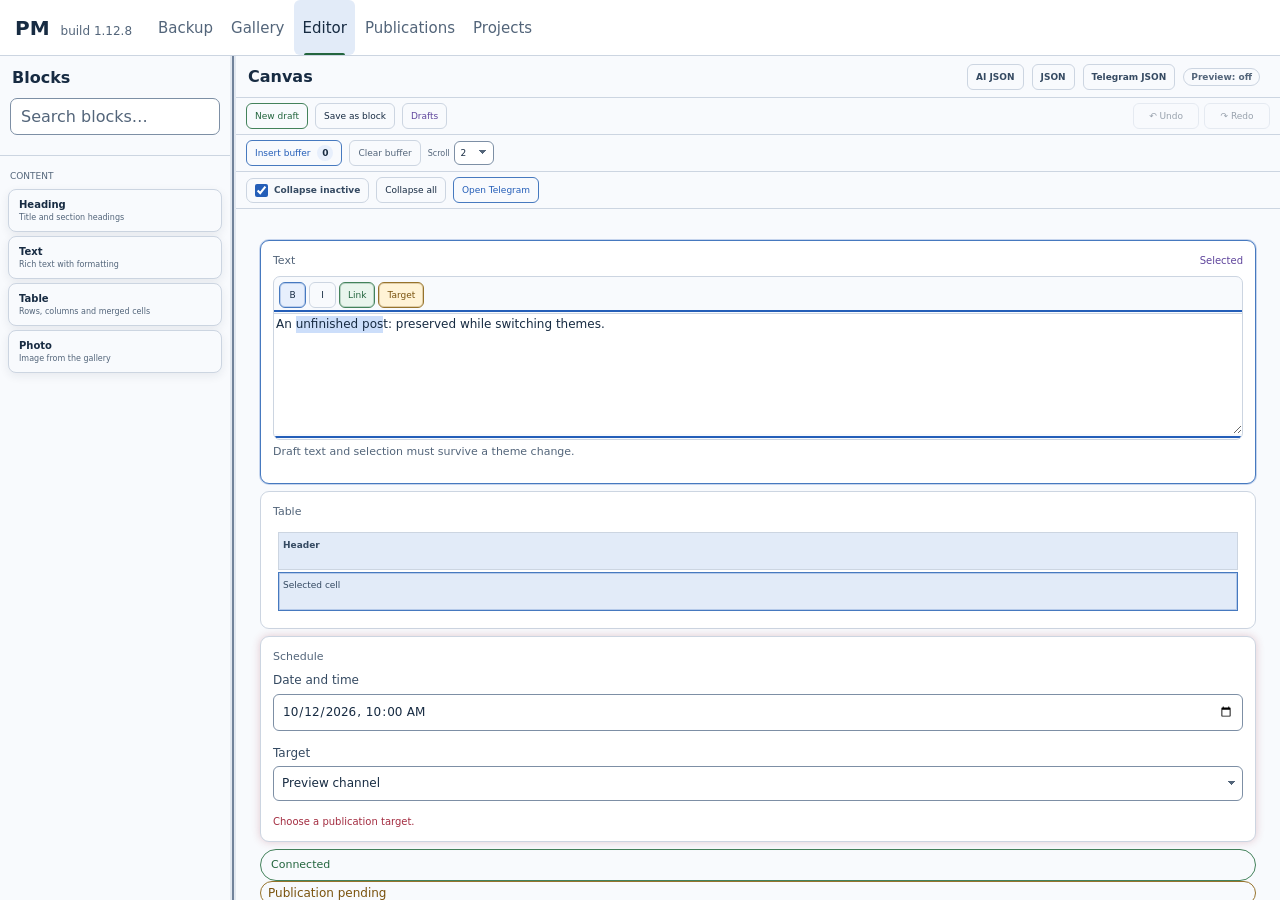
<file: tests/theme_browser_smoke.html>
<!doctype html>
<html lang="en">
<meta charset="utf-8">
<title>Theme browser smoke</title>
<link rel="stylesheet" href="../style.css">
<body>
<script type="module">
import { themePreferences } from "../js/core/ThemePreferences.js?v=1.8.5";
import { TelegramSettingsView } from "../js/telegram/TelegramSettingsView.js?v=1.8.5";
import { applyDocumentTranslations } from "../js/i18n/index.js?v=1.8.5";
import { requestTextDialog } from "../js/core/DarkDialog.js?v=1.6.5";

// Use the real shell and Settings handler in an isolated fixture. Never import
// bootstrap/app.js or open a bot database/network session from this test page.
try {
  const source = new DOMParser().parseFromString(await (await fetch("../index.html")).text(), "text/html");
  source.querySelectorAll("script").forEach(node => node.remove());
  document.body.replaceChildren(...source.body.childNodes);
  document.body.dataset.appLocked = "false";
  document.querySelector("#appShell").removeAttribute("inert");
  document.querySelector("#appShell").removeAttribute("aria-hidden");
  document.querySelector("#securityGate").hidden = true;
  applyDocumentTranslations(document);

  document.querySelector("#palette").innerHTML = `
    <div class="category">Content</div>
    <div class="palette-item"><strong>Heading</strong><span>Title and section headings</span></div>
    <div class="palette-item"><strong>Text</strong><span>Rich text with formatting</span></div>
    <div class="palette-item"><strong>Table</strong><span>Rows, columns and merged cells</span></div>
    <div class="palette-item"><strong>Photo</strong><span>Image from the gallery</span></div>`;
  document.querySelector("#canvas").innerHTML = `
    <article class="block selected"><div class="block-head">Text <span class="meta-badge">Selected</span></div>
      <div class="rich-text-editor"><div class="rich-text-toolbar">
        <button class="rich-format-button active">B</button><button class="rich-format-button">I</button>
        <button class="rich-format-button link-relation-button is-linked">Link</button>
        <button class="rich-format-button link-target-button is-selected">Target</button>
      </div><textarea id="themeSmokeText">An unfinished post: preserved while switching themes.</textarea></div>
      <p class="hint">Draft text and selection must survive a theme change.</p>
    </article>
    <article class="block"><div class="block-head">Table</div><div class="table-live-grid">
      <div class="table-live-cell header-cell"><textarea class="table-cell-text">Header</textarea></div>
      <div class="table-live-cell selected"><textarea class="table-cell-text">Selected cell</textarea></div>
    </div></article>
    <article class="block validation-invalid"><div class="block-head">Schedule</div>
      <div class="prop"><label>Date and time</label><input type="datetime-local" value="2026-10-12T10:00"></div>
      <div class="prop"><label>Target</label><select><option>Preview channel</option><option>Publication channel</option></select></div>
      <div class="format-config-error">Choose a publication target.</div>
    </article>
    <div class="runtime-pill" data-state="running">Connected</div>
    <div class="canvas-stat warning">Publication pending</div>`;

  const settingsRoot = document.querySelector("#telegramSettings");
  new TelegramSettingsView({ root: settingsRoot, events: { on() {} }, sseProbe: {} });
  const telegramEvents = new Map();
  window.Telegram = { WebApp: {
    colorScheme: "light",
    onEvent: (name, fn) => telegramEvents.set(name, fn),
    offEvent: name => telegramEvents.delete(name),
    isVersionAtLeast: () => false
  } };
  themePreferences.start();
  const themeSelect = document.querySelector("#appThemePreference");
  const choose = value => {
    themeSelect.value = value;
    themeSelect.dispatchEvent(new Event("change", { bubbles: true }));
  };
  const check = (condition, message) => { if (!condition) throw Error(message); };
  const css = node => getComputedStyle(node);
  const text = document.querySelector("#themeSmokeText");
  text.focus();
  text.setSelectionRange(3, 17);
  const value = text.value;
  const beforeHistory = history.length;
  for (const theme of ["light", "dark", "light"]) {
    choose(theme);
    check(document.documentElement.dataset.theme === theme, "Settings change did not apply");
    check(css(document.documentElement).colorScheme === theme, "Native color scheme disagrees");
    check(text.value === value && text.selectionStart === 3 && text.selectionEnd === 17, "Editing state changed");
    check(document.activeElement === text, "Changing CSS stole editor focus");
    check(history.length === beforeHistory, "Theme change navigated");
    check(localStorage.getItem("postManipulatorTheme") === theme, "Choice was not saved");
  }
  choose("auto");
  window.Telegram.WebApp.colorScheme = "dark";
  telegramEvents.get("themeChanged")();
  check(document.documentElement.dataset.theme === "dark" && themeSelect.value === "auto", "Telegram auto mode failed");
  choose("light");
  telegramEvents.get("themeChanged")();
  check(document.documentElement.dataset.theme === "light", "Telegram overrode manual selection");

  const closed = requestTextDialog({ title: "Theme check", label: "Post title", value: "Unsaved title" });
  const dialog = document.querySelector(".app-modal-dialog");
  const dialogInput = dialog.querySelector("input");
  const select = document.querySelector("#canvas select");
  check(css(dialog).backgroundColor === "rgb(255, 255, 255)", "Dialog surface stayed dark");
  check(css(dialogInput).backgroundColor === "rgb(255, 255, 255)", "Dialog input stayed dark");
  check(css(select).backgroundImage.includes("rgb(83, 101, 122)"), "Select arrow lost its contrast");
  choose("dark");
  check(dialog.open && dialogInput.value === "Unsaved title", "Open dialog was rebuilt");
  check(css(dialog).backgroundColor === "rgb(16, 22, 30)", "Dark dialog appearance changed");
  check(css(select).backgroundColor === "rgb(11, 17, 24)", "Dark select appearance changed");
  dialog.close("cancel");
  await closed;
  choose("light");
  document.querySelector("#securityGate").hidden = false;
  check(css(document.querySelector(".security-gate-card")).backgroundColor === "rgb(255, 255, 255)", "Security gate stayed dark");
  document.querySelector("#securityGate").hidden = true;

  // Check text contrast in the real light shell, including small status labels.
  let contrastChecks = 0;
  for (const selector of [".hint", ".block-head", ".format-config-error", ".runtime-pill", ".canvas-stat.warning", ".settings-hint", ".settings-field", ".top-tab.active"]) {
    const node = document.querySelector(selector);
    let surface = node;
    while (surface.parentElement && css(surface).backgroundColor === "rgba(0, 0, 0, 0)") surface = surface.parentElement;
    const ratio = contrast(css(node).color, css(surface).backgroundColor);
    check(ratio >= 4.5, `${selector} contrast is ${ratio.toFixed(2)}`);
    contrastChecks++;
  }

  window.showThemeFixture = (theme, page = "editor") => {
    choose(theme);
    document.querySelectorAll("[data-tab-page]").forEach(node => node.classList.toggle("active", node.dataset.tabPage === page));
    document.querySelectorAll("[data-tab]").forEach(node => node.classList.toggle("active", node.dataset.tab === page));
    document.querySelector("#securityGate").hidden = page !== "gate";
  };
  window.showThemeFixture("light");
  window.themeSmokeResult = { ok: true, contrastChecks };
  console.log("theme_browser_smoke: OK");
} catch (error) {
  window.themeSmokeResult = { ok: false, error: error.stack || String(error) };
  console.error(error);
}

function contrast(a, b) {
  const luminance = value => {
    const channels = value.match(/[\d.]+/g).slice(0, 3).map(Number).map(v => {
      v /= 255; return v <= .04045 ? v / 12.92 : ((v + .055) / 1.055) ** 2.4;
    });
    return channels[0] * .2126 + channels[1] * .7152 + channels[2] * .0722;
  };
  const x = luminance(a), y = luminance(b);
  return (Math.max(x, y) + .05) / (Math.min(x, y) + .05);
}
</script>
</body>
</html>
</file>
<file: style.css>
/* Ordered stylesheet entry point. Keep imports in cascade order. */
@import url("./styles/base.css?v=1.12.8");
@import url("./styles/shell.css?v=1.12.8");
@import url("./styles/gallery.css?v=1.12.8");
@import url("./styles/editor.css?v=1.12.8");
@import url("./styles/projects.css?v=1.12.8");
@import url("./styles/controls.css?v=1.12.8");
</file>
